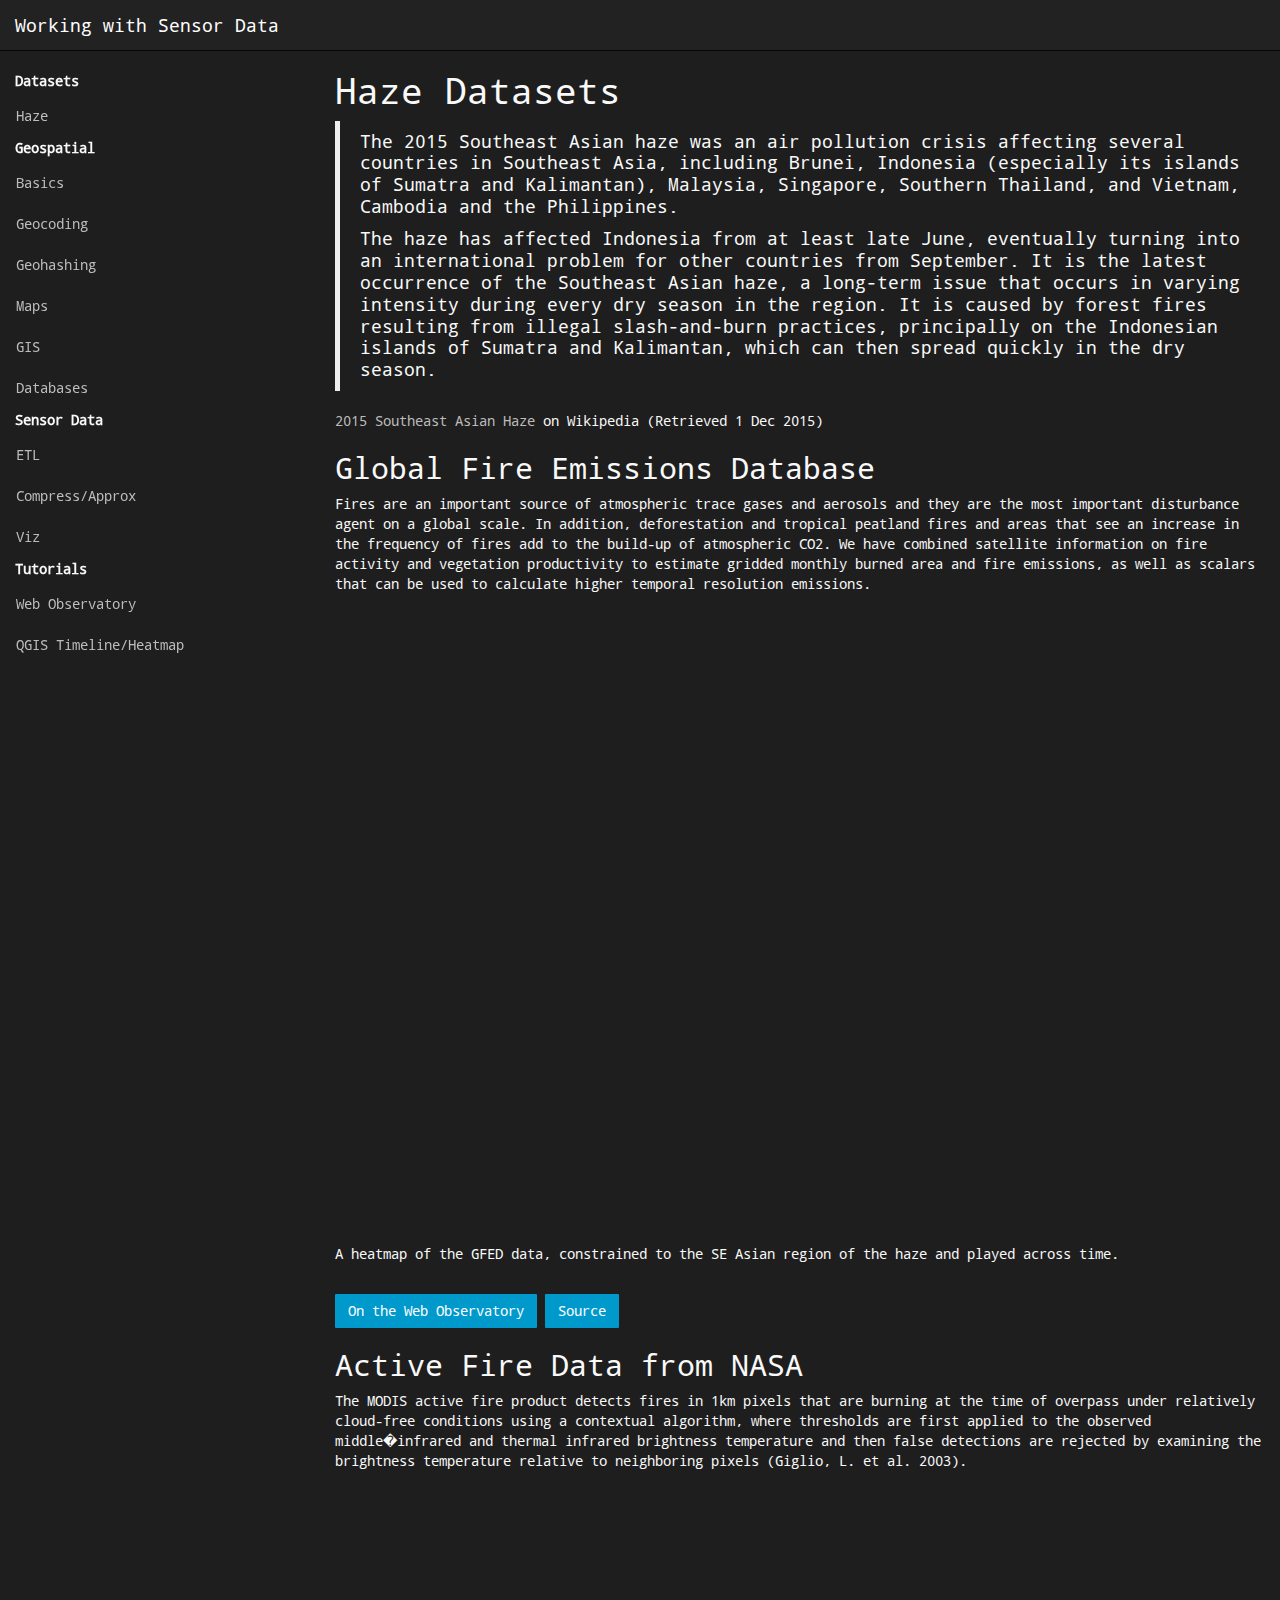
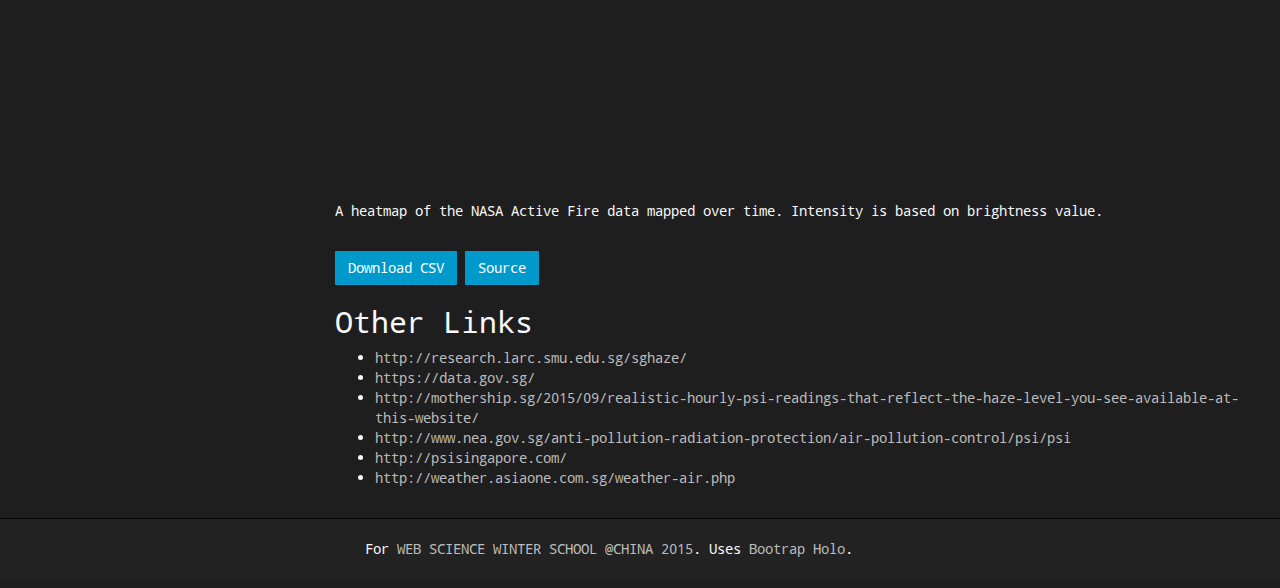
<file: index.html>
<!DOCTYPE html>
<html lang="en"><head>
        <meta http-equiv="content-type" content="text/html; charset=UTF-8"> 
        <meta charset="utf-8">
        <title>Working with Sensor Data</title>
        <meta name="generator" content="Bootply">
        <meta name="viewport" content="width=device-width, initial-scale=1, maximum-scale=1">
        <link href="assets/css/bootstrap.css" rel="stylesheet">
        
        <!--[if lt IE 9]>
          <script src="//html5shim.googlecode.com/svn/trunk/html5.js"></script>
        <![endif]-->
		
		<link href="assets/css/holo.css" rel="stylesheet">
    </head>
    
    <!-- HTML code from Bootply.com editor -->
    
    <body>
        
        <div class="page-container">
  
	<!-- top navbar -->
    <div class="navbar navbar-inverse navbar-fixed-top" role="navigation">
    	<div class="navbar-header">
           <button type="button" class="navbar-toggle" data-toggle="offcanvas" data-target=".sidebar-nav">
             <span class="icon-bar"></span>
             <span class="icon-bar"></span>
             <span class="icon-bar"></span>
           </button>
           <a class="navbar-brand" href="#">Working with Sensor Data</a>
    	</div>
    </div>
      
    <div class="col-sm-12">
      <div class="row row-offcanvas row-offcanvas-left">
        
        <!-- sidebar -->
        <div class="col-xs-6 col-sm-3 sidebar-offcanvas" id="sidebar" role="navigation">
          <div class="affix-top" data-spy="affix">
            <ul class="nav nav-list">
                <li><label class="tree-toggle nav-header">Datasets</label>
                    <ul class="nav nav-list">
                        <li><a href="index.html">Haze</a></li>
                    </ul>
                </li>
                <li><label class="tree-toggle nav-header">Geospatial</label>
                    <ul class="nav nav-list">
                      <li><a href="geo_basics.html">Basics</a></li>
                      <li><a href="geo_coding.html">Geocoding</a></li>
                      <li><a href="geo_hashing.html">Geohashing</a></li>
                      <li><a href="geo_maps.html">Maps</a></li>
                      <li><a href="geo_gis.html">GIS</a></li>
                      <li><a href="geo_db.html">Databases</a></li>
                    </ul>
                </li>
                <li><label class="tree-toggle nav-header">Sensor Data</label>
                    <ul class="nav nav-list">
                      <li><a href="data_etl.html">ETL</a></li>
                      <li><a href="data_compress.html">Compress/Approx</a></li>
                      <li><a href="data_viz.html">Viz</a></li>
                    </ul>
                </li>
                <li><label class="tree-toggle nav-header">Tutorials</label>
                      <ul class="nav nav-list">
                      <li><a href="tutorial_wo.html">Web Observatory</a></li>
                      <li><a href="tutorial_qgis.html">QGIS Timeline/Heatmap</a></li>
                    </ul>
                </li>
            </ul>
           </div>
        </div>
  	
        <!-- main area -->
        <div class="col-xs-12 col-sm-9" data-spy="scroll" data-target="#sidebar-nav">
          
          
          <h1 id="section1">Haze Datasets</h1>
          
          <blockquote><p>The 2015 Southeast Asian haze was an air pollution crisis affecting several countries in Southeast Asia, including Brunei, Indonesia (especially its islands of Sumatra and Kalimantan), Malaysia, Singapore, Southern Thailand, and Vietnam, Cambodia and the Philippines.</p>

          <p>The haze has affected Indonesia from at least late June, eventually turning into an international problem for other countries from September. It is the latest occurrence of the Southeast Asian haze, a long-term issue that occurs in varying intensity during every dry season in the region. It is caused by forest fires resulting from illegal slash-and-burn practices, principally on the Indonesian islands of Sumatra and Kalimantan, which can then spread quickly in the dry season.</p></blockquote>

          <p><a href="https://en.wikipedia.org/wiki/2015_Southeast_Asian_haze">2015 Southeast Asian Haze</a> on Wikipedia (Retrieved 1 Dec 2015)</p>
    
          <h2 id="section2">Global Fire Emissions Database</h2>
          <p>Fires are an important source of atmospheric trace gases and aerosols and they are the most important disturbance agent on a global scale. In addition, deforestation and tropical peatland fires and areas that see an increase in the frequency of fires add to the build-up of atmospheric CO2.

We have combined satellite information on fire activity and vegetation productivity to estimate gridded monthly burned area and fire emissions, as well as scalars that can be used to calculate higher temporal resolution emissions. 
          </p>
          <p><iframe width="560" height="315" src="https://www.youtube.com/embed/2RQkGXuGg6s" frameborder="0" allowfullscreen></iframe>
          <iframe width="420" height="315" src="https://www.youtube.com/embed/hf8Vpl2xOE4" frameborder="0" allowfullscreen></iframe>
          <br>A heatmap of the GFED data, constrained to the SE Asian region of the haze and played across time.</p>
          <br>
            <a href="https://webobservatory.soton.ac.uk/wo/dataset/?kw=haze" target="_blank"><button class="btn btn-primary">On the Web Observatory</button></a>
            <a href="http://www.globalfiredata.org/data.html" target="_blank"><button class="btn btn-primary">Source</button></a>        
          <br>

          <h2 id="section3">Active Fire Data from NASA</h2>
          <p>The MODIS active fire product detects fires in 1km pixels that are burning at the time of overpass under relatively cloud-free conditions using a contextual algorithm, where thresholds are first applied to the observed middle�infrared and thermal infrared brightness temperature and then false detections are rejected by examining the brightness temperature relative to neighboring pixels (Giglio, L. et al. 2003).
          </p>
          <p><iframe width="560" height="315" src="https://www.youtube.com/embed/1BsV6T_a_AU" frameborder="0" allowfullscreen></iframe>
          <br>A heatmap of the NASA Active Fire data mapped over time. Intensity is based on brightness value.</p>
          <br>
            <a href="active_fires.zip" target="_blank"><button class="btn btn-primary">Download CSV</button></a>
            <a href="https://earthdata.nasa.gov/earth-observation-data/near-real-time/firms/active-fire-data" target="_blank"><button class="btn btn-primary">Source</button></a>        
          <br>

          <h2 id="section3">Other Links</h2>
          <ul>
            <li><a href="http://research.larc.smu.edu.sg/sghaze/">http://research.larc.smu.edu.sg/sghaze/</a>
            <li><a href="https://data.gov.sg/">https://data.gov.sg/</a>
            <li><a href="http://mothership.sg/2015/09/realistic-hourly-psi-readings-that-reflect-the-haze-level-you-see-available-at-this-website/">http://mothership.sg/2015/09/realistic-hourly-psi-readings-that-reflect-the-haze-level-you-see-available-at-this-website/</a>
            <li><a href="http://www.nea.gov.sg/anti-pollution-radiation-protection/air-pollution-control/psi/psi">http://www.nea.gov.sg/anti-pollution-radiation-protection/air-pollution-control/psi/psi</a>
            <li><a href="http://psisingapore.com/">http://psisingapore.com/</a>
            <li><a href="http://weather.asiaone.com.sg/weather-air.php">http://weather.asiaone.com.sg/weather-air.php</a>
          </ul>


          <div class="clearfix"></div>
          
        </div><!-- /.col-xs-12 main -->
    </div><!--/.row-->
  </div><!--/.container-->
</div><!--/.page-container-->


<div id="footer"><!--footer-->
  <div class="container">
      	<div class="row">
        <ul class="list-unstyled">
            <li class="col-md-6 col-md-offset-3">
          For <a href="http://webschool.sz.tsinghua.edu.cn/">WEB SCIENCE WINTER SCHOOL @CHINA 2015</a>. Uses <a href="http://usebootstrap.com/theme/holo">Bootrap Holo</a>.
          </li>
        </ul>
		</div><!--/row-->

  </div><!--/container-->
</div><!--/footer-->
</div>


        
        <script type="text/javascript" async="" src="assets/js/quant.js"></script>
		</script><script type="text/javascript" src="assets/js/jquery.js"></script>
        <script type="text/javascript" src="assets/js/bootstrap.js"></script>
        
        <script type="text/javascript">
        
        $(document).ready(function() {
            $('[data-toggle=offcanvas]').click(function() {
				$('.row-offcanvas').toggleClass('active');
			});
			  
			$('.btn-toggle').click(function() {
				$(this).find('.btn').toggleClass('active').toggleClass('btn-default').toggleClass('btn-primary');
			});
        });
        
        </script>
        
    
</body></html>
</file>
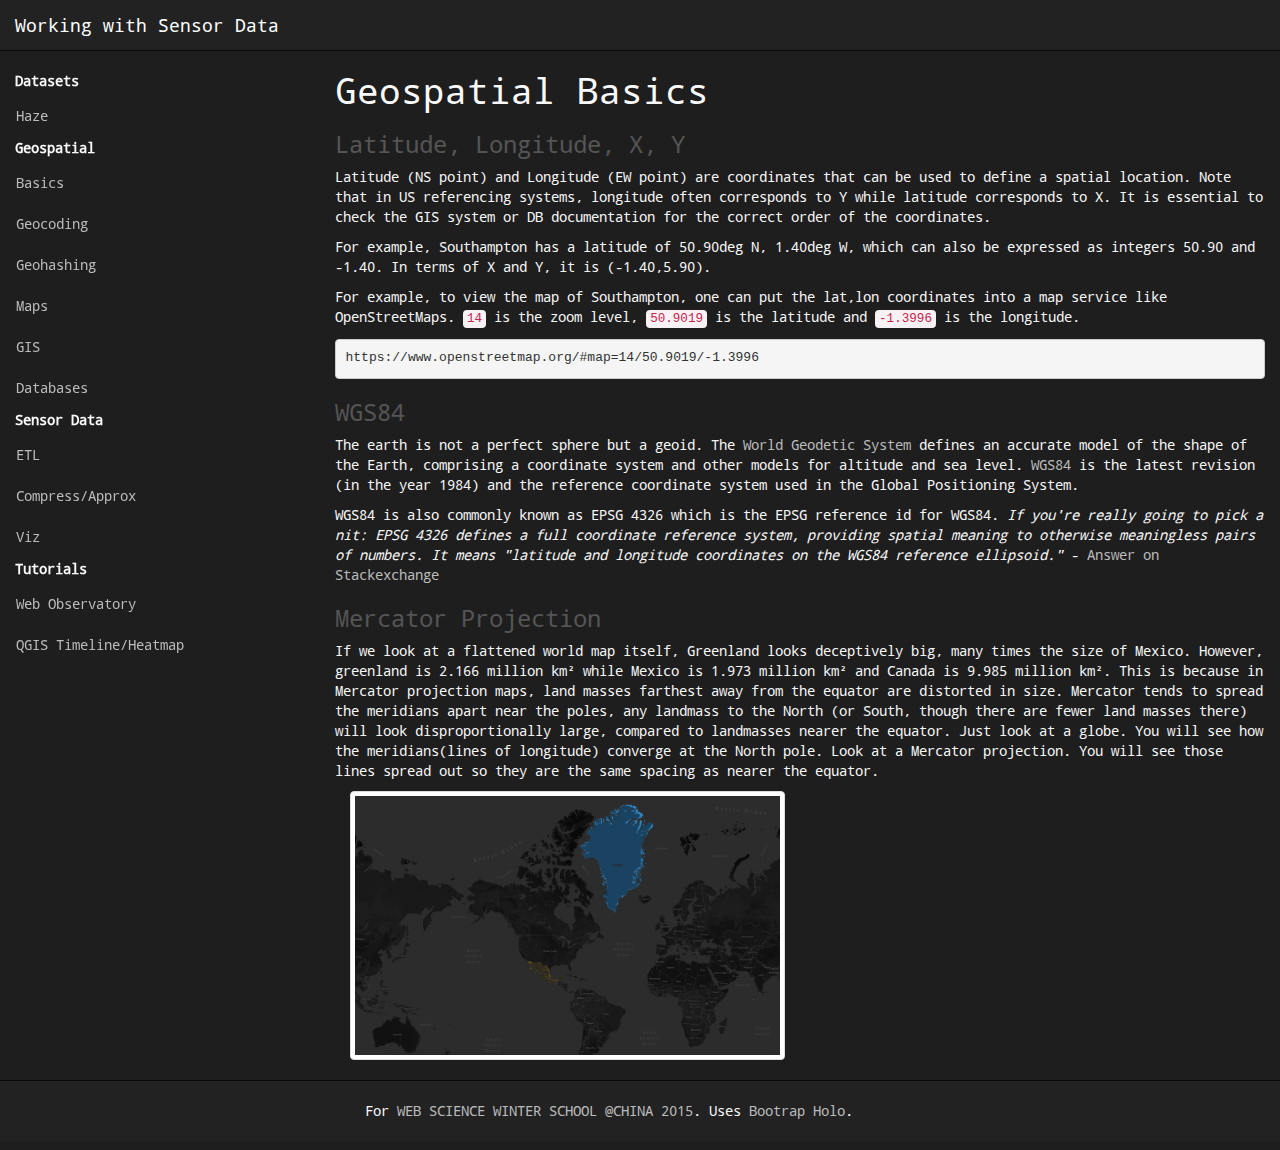
<file: geo_basics.html>
<!DOCTYPE html>
<html lang="en"><head>
        <meta http-equiv="content-type" content="text/html; charset=UTF-8"> 
        <meta charset="utf-8">
        <title>Working with Sensor Data</title>
        <meta name="generator" content="Bootply">
        <meta name="viewport" content="width=device-width, initial-scale=1, maximum-scale=1">
        <link href="assets/css/bootstrap.css" rel="stylesheet">
        
        <!--[if lt IE 9]>
          <script src="//html5shim.googlecode.com/svn/trunk/html5.js"></script>
        <![endif]-->
		
		<link href="assets/css/holo.css" rel="stylesheet">
    </head>
    
    <!-- HTML code from Bootply.com editor -->
    
    <body>
        
        <div class="page-container">
  
	<!-- top navbar -->
    <div class="navbar navbar-inverse navbar-fixed-top" role="navigation">
    	<div class="navbar-header">
           <button type="button" class="navbar-toggle" data-toggle="offcanvas" data-target=".sidebar-nav">
             <span class="icon-bar"></span>
             <span class="icon-bar"></span>
             <span class="icon-bar"></span>
           </button>
           <a class="navbar-brand" href="#">Working with Sensor Data</a>
    	</div>
    </div>
      
    <div class="col-sm-12">
      <div class="row row-offcanvas row-offcanvas-left">
        
        <!-- sidebar -->
        <div class="col-xs-6 col-sm-3 sidebar-offcanvas" id="sidebar" role="navigation">
          <div class="affix-top" data-spy="affix">
            <ul class="nav nav-list">
                <li><label class="tree-toggle nav-header">Datasets</label>
                    <ul class="nav nav-list">
                        <li><a href="index.html">Haze</a></li>
                    </ul>
                </li>
                <li><label class="tree-toggle nav-header">Geospatial</label>
                    <ul class="nav nav-list">
                      <li><a href="geo_basics.html">Basics</a></li>
                      <li><a href="geo_coding.html">Geocoding</a></li>
                      <li><a href="geo_hashing.html">Geohashing</a></li>
                      <li><a href="geo_maps.html">Maps</a></li>
                      <li><a href="geo_gis.html">GIS</a></li>
                      <li><a href="geo_db.html">Databases</a></li>
                    </ul>
                </li>
                <li><label class="tree-toggle nav-header">Sensor Data</label>
                    <ul class="nav nav-list">
                      <li><a href="data_etl.html">ETL</a></li>
                      <li><a href="data_compress.html">Compress/Approx</a></li>
                      <li><a href="data_viz.html">Viz</a></li>
                    </ul>
                </li>
                <li><label class="tree-toggle nav-header">Tutorials</label>
                      <ul class="nav nav-list">
                      <li><a href="tutorial_wo.html">Web Observatory</a></li>
                      <li><a href="tutorial_qgis.html">QGIS Timeline/Heatmap</a></li>
                    </ul>
                </li>
            </ul>
           </div>
        </div>
  	
        <!-- main area -->
        <div class="col-xs-12 col-sm-9" data-spy="scroll" data-target="#sidebar-nav">
          
          
          <h1 id="section1">Geospatial Basics</h1>
          
          <h3>Latitude, Longitude, X, Y</h3>
          <p>Latitude (NS point) and Longitude (EW point) are coordinates that can be used to define a spatial location. Note that in US referencing systems, longitude often corresponds to Y while latitude corresponds to X. It is essential to check the GIS system or DB documentation for the correct order of the coordinates.</p>
          <p>For example, Southampton has a latitude of 50.90deg N, 1.40deg W, which can also be expressed as integers 50.90 and -1.40. In terms of X and Y, it is (-1.40,5.90).</p>

          <p>For example, to view the map of Southampton, one can put the lat,lon coordinates into a map service like OpenStreetMaps. <code>14</code> is the zoom level, <code>50.9019</code> is the latitude and <code>-1.3996</code> is the longitude.</p>

          <pre>https://www.openstreetmap.org/#map=14/50.9019/-1.3996</pre>
    
          <h3>WGS84</h3>
          <p>The earth is not a perfect sphere but a geoid. The <a href="https://en.wikipedia.org/wiki/World_Geodetic_System">World Geodetic System</a> defines an accurate model of the shape of the Earth, comprising a coordinate system and other models for altitude and sea level. <a href="https://www.reddit.com/r/explainlikeimfive/comments/2temx1/eli5what_is_wgs84_and_how_does_it_work_in/">WGS84</a> is the latest revision (in the year 1984) and the reference coordinate system used in the Global Positioning System.</p>
          <p>WGS84 is also commonly known as EPSG 4326 which is the EPSG reference id for WGS84. <em>If you're really going to pick a nit: EPSG 4326 defines a full coordinate reference system, providing spatial meaning to otherwise meaningless pairs of numbers. It means "latitude and longitude coordinates on the WGS84 reference ellipsoid."</em> - <a href="http://gis.stackexchange.com/questions/3334/what-is-the-difference-between-wgs84-and-epsg4326">Answer on Stackexchange</a></p>
          
          <h3>Mercator Projection</h3>

          <p>If we look at a flattened world map itself, Greenland looks deceptively big, many times the size of Mexico. However, greenland is 2.166 million km² while Mexico is 1.973 million km² and Canada is 9.985 million km². This is because in Mercator projection maps, land masses farthest away from the equator are distorted in size. Mercator tends to spread the meridians apart near the poles, any landmass to the North (or South, though there are fewer land masses there) will look disproportionally large, compared to landmasses nearer the equator. Just look at a globe. You will see how the meridians(lines of longitude) converge at the North pole. Look at a Mercator projection. You will see those lines spread out so they are the same spacing as nearer the equator.</p>

          <div class="col-md-6"><img src="assets/img/maps.png" class="img-thumbnail"></div></div>

          <div class="clearfix"></div>
          
        </div><!-- /.col-xs-12 main -->
    </div><!--/.row-->
  </div><!--/.container-->
</div><!--/.page-container-->


<div id="footer"><!--footer-->
  <div class="container">
      	<div class="row">
        <ul class="list-unstyled">
            <li class="col-md-6 col-md-offset-3">
          For <a href="http://webschool.sz.tsinghua.edu.cn/">WEB SCIENCE WINTER SCHOOL @CHINA 2015</a>. Uses <a href="http://usebootstrap.com/theme/holo">Bootrap Holo</a>.
          </li>
        </ul>
		</div><!--/row-->

  </div><!--/container-->
</div><!--/footer-->
</div>


        
        <script type="text/javascript" async="" src="assets/js/quant.js"></script>
		</script><script type="text/javascript" src="assets/js/jquery.js"></script>
        <script type="text/javascript" src="assets/js/bootstrap.js"></script>
        
        <script type="text/javascript">
        
        $(document).ready(function() {
            $('[data-toggle=offcanvas]').click(function() {
				$('.row-offcanvas').toggleClass('active');
			});
			  
			$('.btn-toggle').click(function() {
				$(this).find('.btn').toggleClass('active').toggleClass('btn-default').toggleClass('btn-primary');
			});
        });
        
        </script>
        
    
</body></html>
</file>
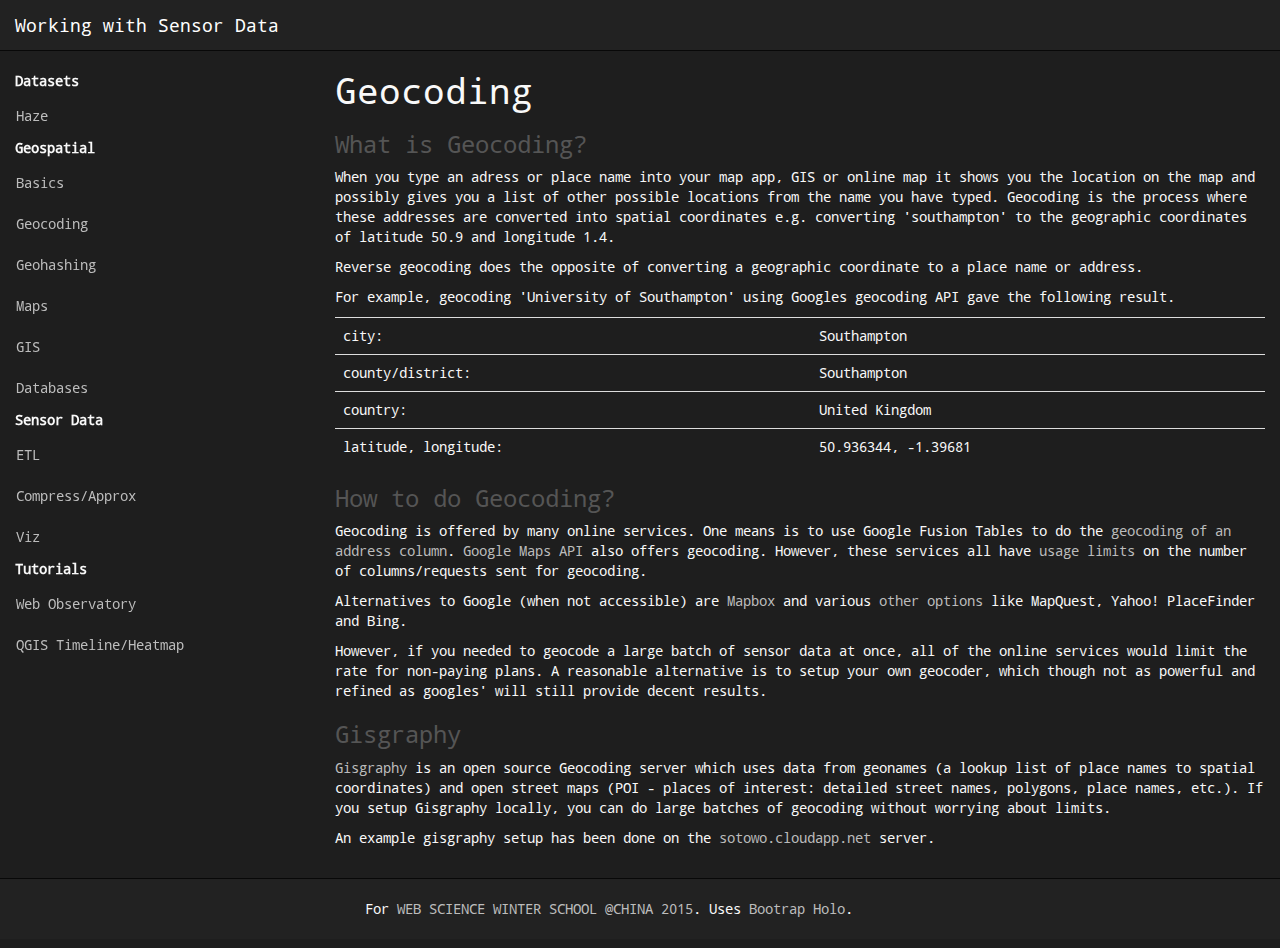
<file: geo_coding.html>
<!DOCTYPE html>
<html lang="en"><head>
        <meta http-equiv="content-type" content="text/html; charset=UTF-8"> 
        <meta charset="utf-8">
        <title>Working with Sensor Data</title>
        <meta name="generator" content="Bootply">
        <meta name="viewport" content="width=device-width, initial-scale=1, maximum-scale=1">
        <link href="assets/css/bootstrap.css" rel="stylesheet">
        
        <!--[if lt IE 9]>
          <script src="//html5shim.googlecode.com/svn/trunk/html5.js"></script>
        <![endif]-->
		
		<link href="assets/css/holo.css" rel="stylesheet">
    </head>
    
    <!-- HTML code from Bootply.com editor -->
    
    <body>
        
        <div class="page-container">
  
	<!-- top navbar -->
    <div class="navbar navbar-inverse navbar-fixed-top" role="navigation">
    	<div class="navbar-header">
           <button type="button" class="navbar-toggle" data-toggle="offcanvas" data-target=".sidebar-nav">
             <span class="icon-bar"></span>
             <span class="icon-bar"></span>
             <span class="icon-bar"></span>
           </button>
           <a class="navbar-brand" href="#">Working with Sensor Data</a>
    	</div>
    </div>
      
    <div class="col-sm-12">
      <div class="row row-offcanvas row-offcanvas-left">
        
        <!-- sidebar -->
        <div class="col-xs-6 col-sm-3 sidebar-offcanvas" id="sidebar" role="navigation">
          <div class="affix-top" data-spy="affix">
            <ul class="nav nav-list">
                <li><label class="tree-toggle nav-header">Datasets</label>
                    <ul class="nav nav-list">
                        <li><a href="index.html">Haze</a></li>
                    </ul>
                </li>
                <li><label class="tree-toggle nav-header">Geospatial</label>
                    <ul class="nav nav-list">
                      <li><a href="geo_basics.html">Basics</a></li>
                      <li><a href="geo_coding.html">Geocoding</a></li>
                      <li><a href="geo_hashing.html">Geohashing</a></li>
                      <li><a href="geo_maps.html">Maps</a></li>
                      <li><a href="geo_gis.html">GIS</a></li>
                      <li><a href="geo_db.html">Databases</a></li>
                    </ul>
                </li>
                <li><label class="tree-toggle nav-header">Sensor Data</label>
                    <ul class="nav nav-list">
                      <li><a href="data_etl.html">ETL</a></li>
                      <li><a href="data_compress.html">Compress/Approx</a></li>
                      <li><a href="data_viz.html">Viz</a></li>
                    </ul>
                </li>
                <li><label class="tree-toggle nav-header">Tutorials</label>
                      <ul class="nav nav-list">
                      <li><a href="tutorial_wo.html">Web Observatory</a></li>
                      <li><a href="tutorial_qgis.html">QGIS Timeline/Heatmap</a></li>
                    </ul>
                </li>
            </ul>
           </div>
        </div>
  	
        <!-- main area -->
        <div class="col-xs-12 col-sm-9" data-spy="scroll" data-target="#sidebar-nav">
          
          
          <h1 id="section1">Geocoding</h1>
          
          <h3>What is Geocoding?</h3>
          <p>When you type an adress or place name into your map app, GIS or online map it shows you the location on the map and possibly gives you a list of other possible locations from the name you have typed. Geocoding is the process where these addresses are converted into spatial coordinates e.g. converting 'southampton' to the geographic coordinates of latitude 50.9 and longitude 1.4.</p>

          <p>Reverse geocoding does the opposite of converting a geographic coordinate to a place name or address.</p>

          <p>For example, geocoding 'University of Southampton' using Googles geocoding API gave the following result. 

          <table class="table">
            <tr><td>city:</td><td>Southampton</td></tr>
            <tr><td>county/district:</td><td>Southampton</td></tr>
            <tr><td>country:</td><td>United Kingdom</td></tr>
            <tr><td>latitude, longitude:</td><td>50.936344, -1.39681</td></tr>
          </table>
          </p>

          <h3>How to do Geocoding?</h3>

          <p>Geocoding is offered by many online services. One means is to use Google Fusion Tables to do the <a href="https://support.google.com/fusiontables/answer/1012281?hl=en">geocoding of an address column</a>. <a href="https://developers.google.com/maps/documentation/geocoding/intro">Google Maps API</a> also offers geocoding. However, these services all have <a href="https://developers.google.com/maps/documentation/geocoding/usage-limits">usage limits</a> on the number of columns/requests sent for geocoding. </p>

          <p>Alternatives to Google (when not accessible) are <a href="https://www.mapbox.com/developers/api/geocoding/">Mapbox</a> and various <a href="http://www.programmableweb.com/news/7-free-geocoding-apis-google-bing-yahoo-and-mapquest/2012/06/21">other options</a> like MapQuest, Yahoo! PlaceFinder and Bing.</p>

          <p>However, if you needed to geocode a large batch of sensor data at once, all of the online services would limit the rate for non-paying plans. A reasonable alternative is to setup your own geocoder, which though not as powerful and refined as googles' will still provide decent results.</p>
    
          <h3>Gisgraphy</h3>
          <p><a href="http://www.gisgraphy.com/gisgraphy_v_3_0.htm">Gisgraphy</a> is an open source Geocoding server which uses data from geonames (a lookup list of place names to spatial coordinates) and open street maps (POI - places of interest: detailed street names, polygons, place names, etc.). If you setup Gisgraphy locally, you can do large batches of geocoding without worrying about limits.</p>
          <p>An example gisgraphy setup has been done on the <a href="http://sotonwo.cloudapp.net:8080/">sotowo.cloudapp.net</a> server.</p>

          <div class="clearfix"></div>
          
        </div><!-- /.col-xs-12 main -->
    </div><!--/.row-->
  </div><!--/.container-->
</div><!--/.page-container-->


<div id="footer"><!--footer-->
  <div class="container">
      	<div class="row">
        <ul class="list-unstyled">
            <li class="col-md-6 col-md-offset-3">
          For <a href="http://webschool.sz.tsinghua.edu.cn/">WEB SCIENCE WINTER SCHOOL @CHINA 2015</a>. Uses <a href="http://usebootstrap.com/theme/holo">Bootrap Holo</a>.
          </li>
        </ul>
		</div><!--/row-->

  </div><!--/container-->
</div><!--/footer-->
</div>


        
        <script type="text/javascript" async="" src="assets/js/quant.js"></script>
		</script><script type="text/javascript" src="assets/js/jquery.js"></script>
        <script type="text/javascript" src="assets/js/bootstrap.js"></script>
        
        <script type="text/javascript">
        
        $(document).ready(function() {
            $('[data-toggle=offcanvas]').click(function() {
				$('.row-offcanvas').toggleClass('active');
			});
			  
			$('.btn-toggle').click(function() {
				$(this).find('.btn').toggleClass('active').toggleClass('btn-default').toggleClass('btn-primary');
			});
        });
        
        </script>
        
    
</body></html>
</file>
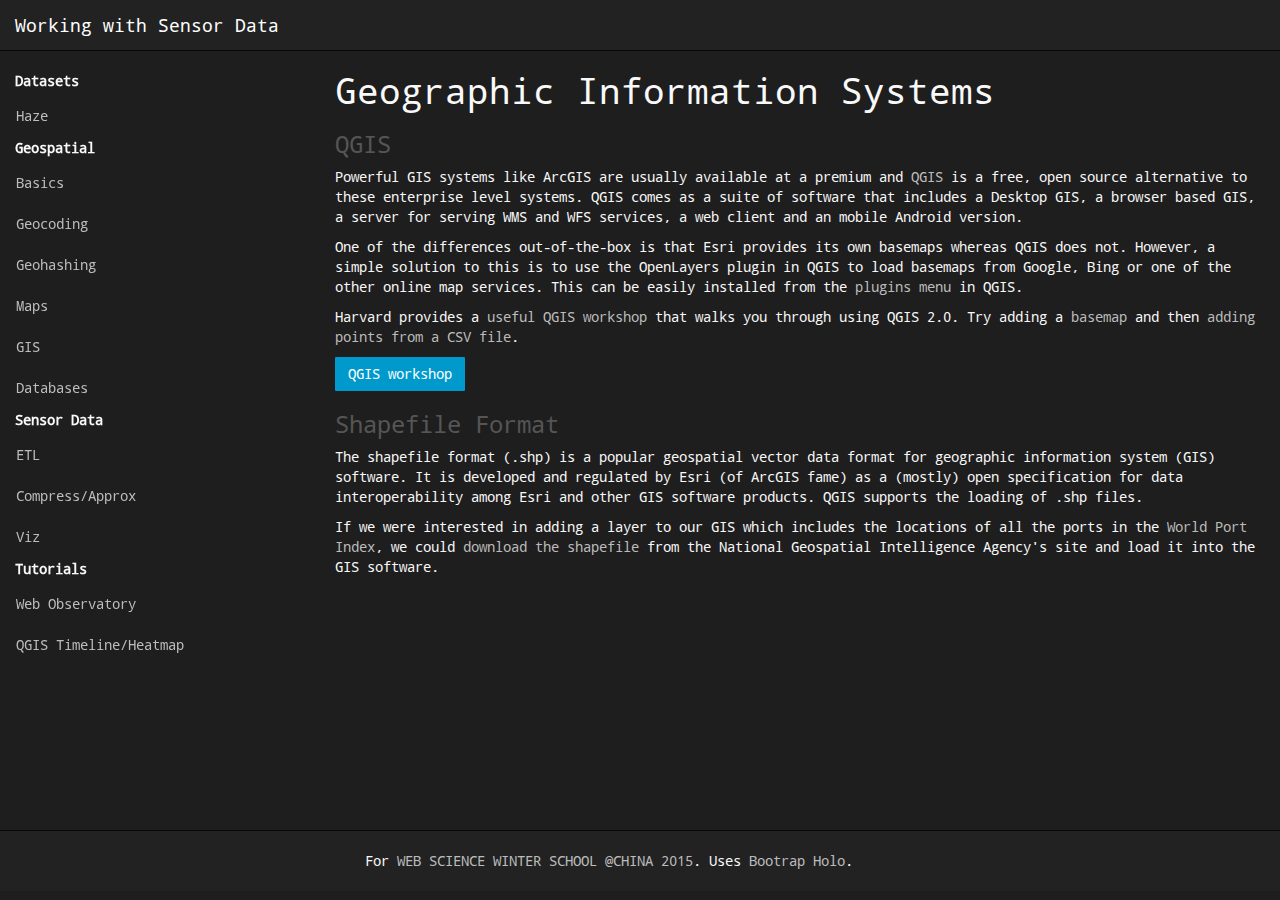
<file: geo_gis.html>
<!DOCTYPE html>
<html lang="en"><head>
        <meta http-equiv="content-type" content="text/html; charset=UTF-8"> 
        <meta charset="utf-8">
        <title>Working with Sensor Data</title>
        <meta name="generator" content="Bootply">
        <meta name="viewport" content="width=device-width, initial-scale=1, maximum-scale=1">
        <link href="assets/css/bootstrap.css" rel="stylesheet">
        
        <!--[if lt IE 9]>
          <script src="//html5shim.googlecode.com/svn/trunk/html5.js"></script>
        <![endif]-->
		
		<link href="assets/css/holo.css" rel="stylesheet">
    </head>
    
    <!-- HTML code from Bootply.com editor -->
    
    <body>
        
        <div class="page-container">
  
	<!-- top navbar -->
    <div class="navbar navbar-inverse navbar-fixed-top" role="navigation">
    	<div class="navbar-header">
           <button type="button" class="navbar-toggle" data-toggle="offcanvas" data-target=".sidebar-nav">
             <span class="icon-bar"></span>
             <span class="icon-bar"></span>
             <span class="icon-bar"></span>
           </button>
           <a class="navbar-brand" href="#">Working with Sensor Data</a>
    	</div>
    </div>
      
    <div class="col-sm-12">
      <div class="row row-offcanvas row-offcanvas-left">
        
        <!-- sidebar -->
        <div class="col-xs-6 col-sm-3 sidebar-offcanvas" id="sidebar" role="navigation">
          <div class="affix-top" data-spy="affix">
            <ul class="nav nav-list">
                <li><label class="tree-toggle nav-header">Datasets</label>
                    <ul class="nav nav-list">
                        <li><a href="index.html">Haze</a></li>
                    </ul>
                </li>
                <li><label class="tree-toggle nav-header">Geospatial</label>
                    <ul class="nav nav-list">
                      <li><a href="geo_basics.html">Basics</a></li>
                      <li><a href="geo_coding.html">Geocoding</a></li>
                      <li><a href="geo_hashing.html">Geohashing</a></li>
                      <li><a href="geo_maps.html">Maps</a></li>
                      <li><a href="geo_gis.html">GIS</a></li>
                      <li><a href="geo_db.html">Databases</a></li>
                    </ul>
                </li>
                <li><label class="tree-toggle nav-header">Sensor Data</label>
                    <ul class="nav nav-list">
                      <li><a href="data_etl.html">ETL</a></li>
                      <li><a href="data_compress.html">Compress/Approx</a></li>
                      <li><a href="data_viz.html">Viz</a></li>
                    </ul>
                </li>
                <li><label class="tree-toggle nav-header">Tutorials</label>
                      <ul class="nav nav-list">
                      <li><a href="tutorial_wo.html">Web Observatory</a></li>
                      <li><a href="tutorial_qgis.html">QGIS Timeline/Heatmap</a></li>
                    </ul>
                </li>
            </ul>
           </div>
        </div>
  	
        <!-- main area -->
        <div class="col-xs-12 col-sm-9" data-spy="scroll" data-target="#sidebar-nav">
          
          
          <h1 id="section1">Geographic Information Systems</h1>
          
          <h3>QGIS</h3>
          <p>Powerful GIS systems like ArcGIS are usually available at a premium and <a href="http://www.qgis.org/en/site/">QGIS</a> is a free, open source alternative to these enterprise level systems. QGIS comes as a suite of software that includes a Desktop GIS, a browser based GIS, a server for serving WMS and WFS services, a web client and an mobile Android version. </p>

          <p>One of the differences out-of-the-box is that Esri provides its own basemaps whereas QGIS does not. However, a simple solution to this is to use the OpenLayers plugin in QGIS to load basemaps from Google, Bing or one of the other online map services. This can be easily installed from the <a href="http://docs.qgis.org/2.8/en/docs/user_manual/plugins/plugins.html">plugins menu</a> in QGIS.</p>

          <p>Harvard provides a <a href="http://maps.cga.harvard.edu/qgis/">useful QGIS workshop</a> that walks you through using QGIS 2.0. Try adding a <a href="http://maps.cga.harvard.edu/qgis/wkshop/basemap.php">basemap</a> and then <a href="http://maps.cga.harvard.edu/qgis/wkshop/import_csv.php">adding points from a CSV file</a>.</p>
            <a href="http://maps.cga.harvard.edu/qgis/" target="_blank"><button class="btn btn-primary">QGIS workshop</button></a>

          <h3>Shapefile Format</h3>
          <p>The shapefile format (.shp) is a popular geospatial vector data format for geographic information system (GIS) software. It is developed and regulated by Esri (of ArcGIS fame) as a (mostly) open specification for data interoperability among Esri and other GIS software products. QGIS supports the loading of .shp files.</p>

          <p>If we were interested in adding a layer to our GIS which includes the locations of all the ports in the <a href="https://en.wikipedia.org/wiki/World_Port_Index">World Port Index</a>, we could <a href="http://msi.nga.mil/NGAPortal/MSI.portal?_nfpb=true&_pageLabel=msi_portal_page_62&pubCode=0015">download the shapefile</a> from the National Geospatial Intelligence Agency's site and load it into the GIS software.</p>

          <div class="clearfix"></div>
          
        </div><!-- /.col-xs-12 main -->
    </div><!--/.row-->
  </div><!--/.container-->
</div><!--/.page-container-->


<div id="footer"><!--footer-->
  <div class="container">
      	<div class="row">
        <ul class="list-unstyled">
            <li class="col-md-6 col-md-offset-3">
          For <a href="http://webschool.sz.tsinghua.edu.cn/">WEB SCIENCE WINTER SCHOOL @CHINA 2015</a>. Uses <a href="http://usebootstrap.com/theme/holo">Bootrap Holo</a>.
          </li>
        </ul>
		</div><!--/row-->

  </div><!--/container-->
</div><!--/footer-->
</div>


        
        <script type="text/javascript" async="" src="assets/js/quant.js"></script>
		</script><script type="text/javascript" src="assets/js/jquery.js"></script>
        <script type="text/javascript" src="assets/js/bootstrap.js"></script>
        
        <script type="text/javascript">
        
        $(document).ready(function() {
            $('[data-toggle=offcanvas]').click(function() {
				$('.row-offcanvas').toggleClass('active');
			});
			  
			$('.btn-toggle').click(function() {
				$(this).find('.btn').toggleClass('active').toggleClass('btn-default').toggleClass('btn-primary');
			});
        });
        
        </script>
        
    
</body></html>
</file>
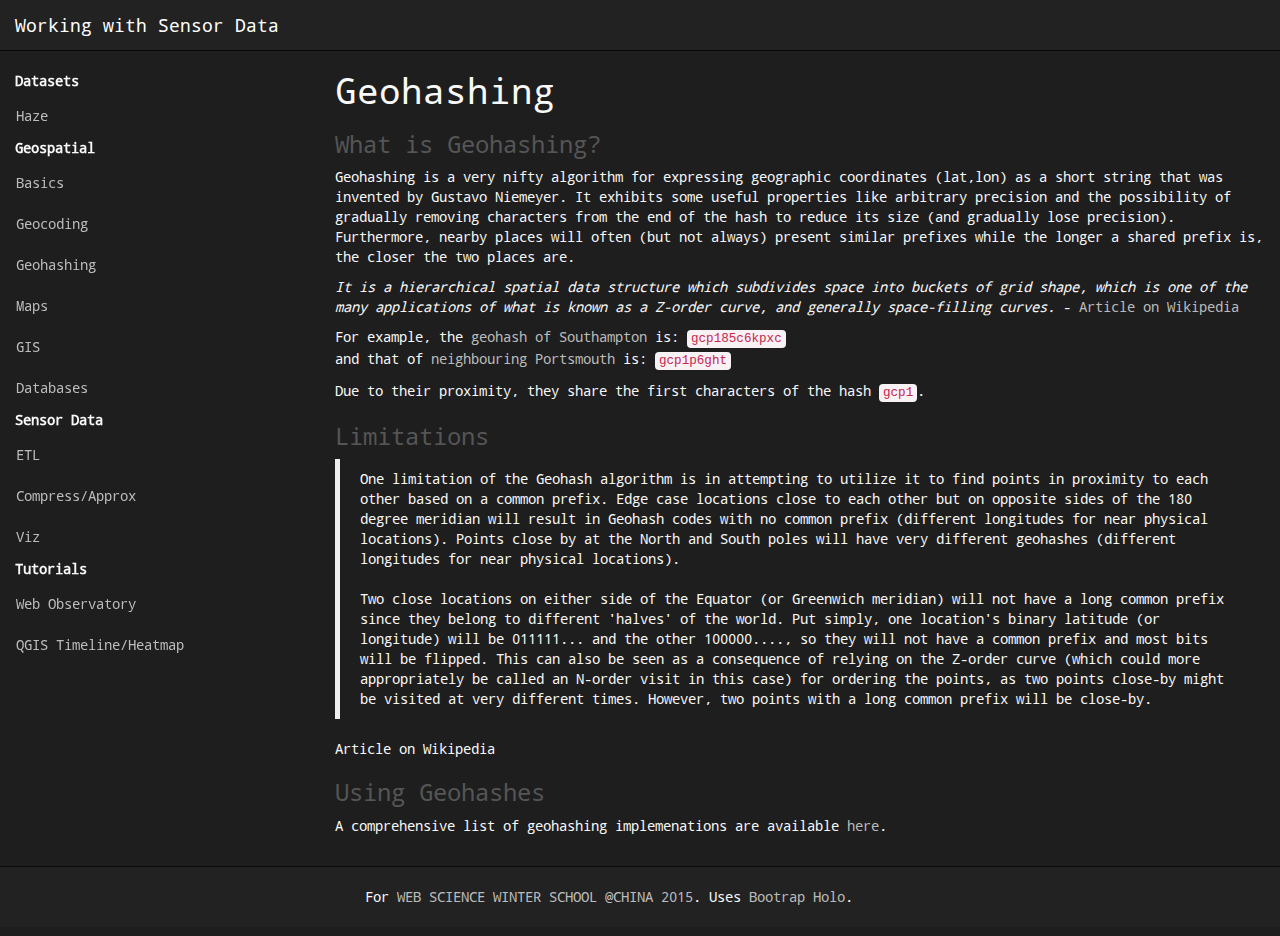
<file: geo_hashing.html>
<!DOCTYPE html>
<html lang="en"><head>
        <meta http-equiv="content-type" content="text/html; charset=UTF-8"> 
        <meta charset="utf-8">
        <title>Working with Sensor Data</title>
        <meta name="generator" content="Bootply">
        <meta name="viewport" content="width=device-width, initial-scale=1, maximum-scale=1">
        <link href="assets/css/bootstrap.css" rel="stylesheet">
        
        <!--[if lt IE 9]>
          <script src="//html5shim.googlecode.com/svn/trunk/html5.js"></script>
        <![endif]-->
		
		<link href="assets/css/holo.css" rel="stylesheet">
    </head>
    
    <!-- HTML code from Bootply.com editor -->
    
    <body>
        
        <div class="page-container">
  
	<!-- top navbar -->
    <div class="navbar navbar-inverse navbar-fixed-top" role="navigation">
    	<div class="navbar-header">
           <button type="button" class="navbar-toggle" data-toggle="offcanvas" data-target=".sidebar-nav">
             <span class="icon-bar"></span>
             <span class="icon-bar"></span>
             <span class="icon-bar"></span>
           </button>
           <a class="navbar-brand" href="#">Working with Sensor Data</a>
    	</div>
    </div>
      
    <div class="col-sm-12">
      <div class="row row-offcanvas row-offcanvas-left">
        
        <!-- sidebar -->
        <div class="col-xs-6 col-sm-3 sidebar-offcanvas" id="sidebar" role="navigation">
          <div class="affix-top" data-spy="affix">
            <ul class="nav nav-list">
                <li><label class="tree-toggle nav-header">Datasets</label>
                    <ul class="nav nav-list">
                        <li><a href="index.html">Haze</a></li>
                    </ul>
                </li>
                <li><label class="tree-toggle nav-header">Geospatial</label>
                    <ul class="nav nav-list">
                      <li><a href="geo_basics.html">Basics</a></li>
                      <li><a href="geo_coding.html">Geocoding</a></li>
                      <li><a href="geo_hashing.html">Geohashing</a></li>
                      <li><a href="geo_maps.html">Maps</a></li>
                      <li><a href="geo_gis.html">GIS</a></li>
                      <li><a href="geo_db.html">Databases</a></li>
                    </ul>
                </li>
                <li><label class="tree-toggle nav-header">Sensor Data</label>
                    <ul class="nav nav-list">
                      <li><a href="data_etl.html">ETL</a></li>
                      <li><a href="data_compress.html">Compress/Approx</a></li>
                      <li><a href="data_viz.html">Viz</a></li>
                    </ul>
                </li>
                <li><label class="tree-toggle nav-header">Tutorials</label>
                      <ul class="nav nav-list">
                      <li><a href="tutorial_wo.html">Web Observatory</a></li>
                      <li><a href="tutorial_qgis.html">QGIS Timeline/Heatmap</a></li>
                    </ul>
                </li>
            </ul>
           </div>
        </div>
  	
        <!-- main area -->
        <div class="col-xs-12 col-sm-9" data-spy="scroll" data-target="#sidebar-nav">
          
          
          <h1 id="section1">Geohashing</h1>
          
          <h3>What is Geohashing?</h3>
          <p>Geohashing is a very nifty algorithm for expressing geographic coordinates (lat,lon) as a short string that was invented by Gustavo Niemeyer. It exhibits some useful properties like arbitrary precision and the possibility of gradually removing characters from the end of the hash to reduce its size (and gradually lose precision). Furthermore, nearby places will often (but not always) present similar prefixes while the longer a shared prefix is, the closer the two places are.</p>

          <p><em>It is a hierarchical spatial data structure which subdivides space into buckets of grid shape, which is one of the many applications of what is known as a Z-order curve, and generally space-filling curves.</em> - <a href="https://en.wikipedia.org/wiki/Geohash">Article on Wikipedia</a></p>

          <p>For example, the <a href="http://geohash.org/gcp185c6kpxc">geohash of Southampton</a> is: <code>gcp185c6kpxc</code>
          <br>and that of <a href="http://geohash.org/gcp1p6ght">neighbouring Portsmouth</a> is: <code>gcp1p6ght</code></p>

          <p>Due to their proximity, they share the first characters of the hash <code>gcp1</code>.</p>

          <h3>Limitations</h3>

          <blockquote>One limitation of the Geohash algorithm is in attempting to utilize it to find points in proximity to each other based on a common prefix. Edge case locations close to each other but on opposite sides of the 180 degree meridian will result in Geohash codes with no common prefix (different longitudes for near physical locations). Points close by at the North and South poles will have very different geohashes (different longitudes for near physical locations).<br><br>

          Two close locations on either side of the Equator (or Greenwich meridian) will not have a long common prefix since they belong to different 'halves' of the world. Put simply, one location's binary latitude (or longitude) will be 011111... and the other 100000...., so they will not have a common prefix and most bits will be flipped. This can also be seen as a consequence of relying on the Z-order curve (which could more appropriately be called an N-order visit in this case) for ordering the points, as two points close-by might be visited at very different times. However, two points with a long common prefix will be close-by.</blockquote>

          <p>Article on Wikipedia</p>
    
          <h3>Using Geohashes</h3>
          <p>A comprehensive list of geohashing implemenations are available <a href="http://wiki.xkcd.com/geohashing/Implementations">here</a>.</p>

          <div class="clearfix"></div>
          
        </div><!-- /.col-xs-12 main -->
    </div><!--/.row-->
  </div><!--/.container-->
</div><!--/.page-container-->


<div id="footer"><!--footer-->
  <div class="container">
      	<div class="row">
        <ul class="list-unstyled">
            <li class="col-md-6 col-md-offset-3">
          For <a href="http://webschool.sz.tsinghua.edu.cn/">WEB SCIENCE WINTER SCHOOL @CHINA 2015</a>. Uses <a href="http://usebootstrap.com/theme/holo">Bootrap Holo</a>.
          </li>
        </ul>
		</div><!--/row-->

  </div><!--/container-->
</div><!--/footer-->
</div>


        
        <script type="text/javascript" async="" src="assets/js/quant.js"></script>
		</script><script type="text/javascript" src="assets/js/jquery.js"></script>
        <script type="text/javascript" src="assets/js/bootstrap.js"></script>
        
        <script type="text/javascript">
        
        $(document).ready(function() {
            $('[data-toggle=offcanvas]').click(function() {
				$('.row-offcanvas').toggleClass('active');
			});
			  
			$('.btn-toggle').click(function() {
				$(this).find('.btn').toggleClass('active').toggleClass('btn-default').toggleClass('btn-primary');
			});
        });
        
        </script>
        
    
</body></html>
</file>
<file: assets/css/holo.css>
/* latin */
@font-face {
  font-family: 'Droid Sans Mono';
  font-style: normal;
  font-weight: 400;
  src: local('Droid Sans Mono'), local('DroidSansMono'), url(DroidSansMono.ttf) format('truetype');
  unicode-range: U+0000-00FF, U+0131, U+0152-0153, U+02C6, U+02DA, U+02DC, U+2000-206F, U+2074, U+20AC, U+2212, U+2215, U+E0FF, U+EFFD, U+F000;
}

html,body {
  height: 100%;
  font-family: 'Droid Sans Mono', sans-serif;
}

p,h1,h2,h3,h4 {
  font-family: 'Droid Sans Mono', sans-serif;
}

hr {
  border-color:#191919;
}

/* wrapper for page content to push down footer */
.page-container {
  min-height: 100%;
  height: auto !important;
  height: 100%;
  /* negative indent footer by its height */
  margin: 0 auto -120px;
  /* pad bottom by footer height */
  padding: 0 0 90px;
}

/* set the fixed height of the footer here */
#footer {
  background-color: #222222;
  border:0 solid #080808;
  border-top-width: 1px;
  margin-top:50px;
}

#footer > .container {
  padding: 20px;
}

body {
  padding-top: 51px; 
  background: #1E1E1E;
  color: #f9f9f9;
}
a {
  color:#bcbcbc;
}
.text-center {
  padding-top: 20px;
}

#sidebar {
  background-color: #1E1E1E;
  height: 100%;
  padding-right: 0;
  padding-top: 20px;
}

#sidebar .affix {
  position:fixed;
  top:55;
  width:220px;
}

#sidebar .affix-bottom {
  position:fixed;
  top:55;
  width:220px;
}

#sidebar .nav {
  width: 95%;
}
#sidebar li {
  border:0 #1e1e1e solid;
  border-bottom-width:1px;
}
#sidebar li a {
  padding-left:1px;
}
#sidebar li a:hover {
  background-color:#222222;
  color:#ffffff;
}

/* collapsed sidebar styles */
@media screen and (max-width: 767px) {
  .row-offcanvas {
    position: relative;
    -webkit-transition: all 0.25s ease-out;
    -moz-transition: all 0.25s ease-out;
    transition: all 0.25s ease-out;
  }
  .row-offcanvas-right
  .sidebar-offcanvas {
    right: -41.6%;
  }

  .row-offcanvas-left
  .sidebar-offcanvas {
    left: -41.6%;
  }
  .row-offcanvas-right.active {
    right: 41.6%;
  }
  .row-offcanvas-left.active {
    left: 41.6%;
  }
  .sidebar-offcanvas {
    position: absolute;
    top: 0;
    width: 41.6%;
  }
  #sidebar {
    background-color:#3b3b3b;
    padding-top:0;
  }
  #sidebar .nav>li {
    color: #ddd;
    background: linear-gradient(#3E3E3E, #383838);
    border-top: 1px solid #484848;
    border-bottom: 1px solid #2E2E2E;
    padding-left:10px;
  }
  #sidebar .nav>li:first-child {
    border-top:0;
  }
  #sidebar .nav>li>a {
    color: #ddd;
  }
  #sidebar .nav>li>a>img {
    max-width: 14px;
  }
  #sidebar .nav>li>a:hover, #sidebar .nav>li>a:focus {
    text-decoration: none;
    background: linear-gradient(#373737, #323232);
    color: #fff;  
  }
  #sidebar .nav .caret {
    border-top-color: #fff;
    border-bottom-color: #fff;
  }
  #sidebar .nav a:hover .caret{
    border-top-color: #fff;
    border-bottom-color: #fff;
  }
}

/* theme */
.btn,.form-control,.alert,.progress,.panel,.list-group,.well,.list-group-item:first-child {border-radius:1px;box-shadow:0 0 0;}
.btn {border-color:transparent;}
.btn-default,.well {
  background-color:#cccccc;
  border-color:#c0c0c0;
}
.btn-primary,.label-primary,.list-group-item.active,.list-group-item.active:hover,.list-group-item.active:focus,.btn.active,a.list-group-item.active, a.list-group-item.active:hover, a.list-group-item.active:focus {
   background-color:#0099CC;
   border-color:transparent;
}
.btn-info,.label-info,.progress-bar-info {
  background-color:#33b5e5;
}
.btn-success,.label-success,.progress-bar-success {
  background-color:#669900;
}
.btn-danger,.label-danger,.progress-bar-danger {
  background-color:#FF4444;
}
.btn-warning,.label-warning,.progress-bar-warning {
  background-color:#FFBB33;
  color:#444444;
}
.nav-tabs>li>a {
  border-radius:0;
}
     
      
      
h3,h4,h5,.panel {
   color:#555555;
}
.panel hr {
   border-color:#efefef;
}
</file>
